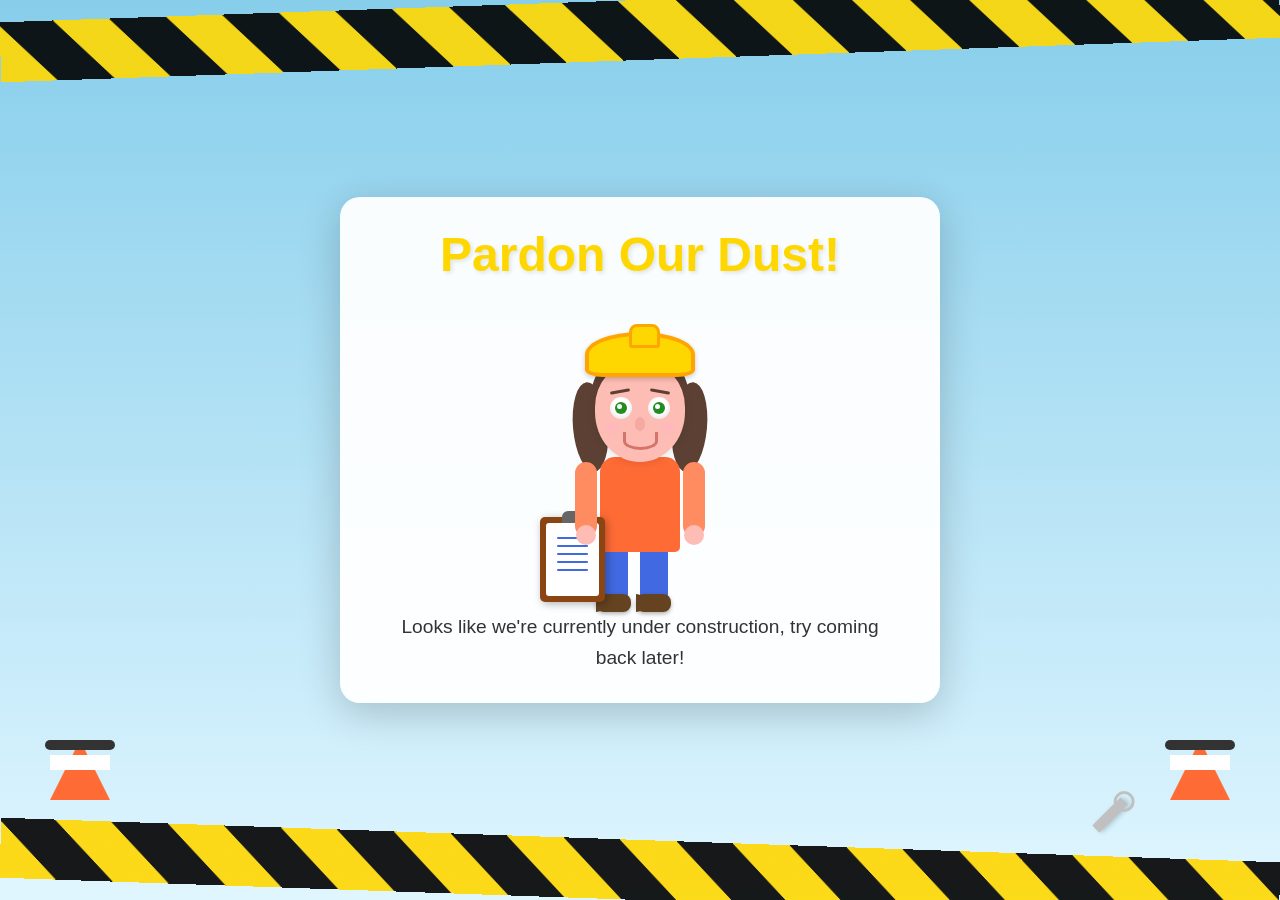
<file: index.html>
<!DOCTYPE html>
<html lang="en">
<head>
    <meta charset="UTF-8">
    <meta name="viewport" content="width=device-width, initial-scale=1.0">
    <title>Elise Miller - Under Construction</title>
    <style>
        * {
            margin: 0;
            padding: 0;
            box-sizing: border-box;
        }

        body {
            font-family: 'Arial', sans-serif;
            background: linear-gradient(to bottom, #87CEEB 0%, #E0F6FF 100%);
            min-height: 100vh;
            display: flex;
            justify-content: center;
            align-items: center;
            overflow-x: hidden;
            position: relative;
            padding: 80px 20px;
        }

        /* Construction tape */
        .construction-tape {
            position: fixed;
            width: 100%;
            height: 60px;
            background: repeating-linear-gradient(
                45deg,
                #FFD700,
                #FFD700 40px,
                #000 40px,
                #000 80px
            );
            z-index: 10;
            opacity: 0.9;
        }

        .tape-top {
            top: 0;
            transform: rotate(-2deg);
        }

        .tape-bottom {
            bottom: 0;
            transform: rotate(2deg);
        }

        .container {
            text-align: center;
            z-index: 5;
            background: rgba(255, 255, 255, 0.95);
            padding: 30px 40px;
            border-radius: 20px;
            box-shadow: 0 10px 40px rgba(0, 0, 0, 0.2);
            max-width: 600px;
            margin: 20px;
        }

        h1 {
            color: #FFD700;
            font-size: 3em;
            margin-bottom: 15px;
            text-shadow: 2px 2px 4px rgba(0, 0, 0, 0.1);
        }

        h2 {
            color: #FF6B35;
            font-size: 1.5em;
            margin-bottom: 20px;
        }

        p {
            color: #333;
            font-size: 1.2em;
            line-height: 1.6;
            margin-top: 15px;
        }

        /* Character container - FIXED */
        .character-wrapper {
            position: relative;
            width: 100%;
            height: 300px;
            display: flex;
            justify-content: center;
            align-items: center;
            margin: 15px 0;
        }

        .character {
            position: relative;
            width: 250px;
            height: 300px;
            transform-origin: center center;
        }

        /* Hard hat */
        .hard-hat {
            position: absolute;
            width: 110px;
            height: 45px;
            background: #FFD700;
            border-radius: 60% 60% 20% 20%;
            top: 35px;
            left: 70px;
            z-index: 4;
            border: 4px solid #FFA500;
            box-shadow: 0 2px 5px rgba(0,0,0,0.2);
        }

        .hard-hat::after {
            content: '';
            position: absolute;
            width: 25px;
            height: 18px;
            background: #FFD700;
            border: 3px solid #FFA500;
            top: -12px;
            left: 40px;
            border-radius: 8px 8px 3px 3px;
        }

        /* Hair */
        .hair {
            position: absolute;
            width: 100px;
            height: 110px;
            background: #5C4033;
            border-radius: 50% 50% 48% 48%;
            top: 50px;
            left: 75px;
            z-index: 1;
        }

        .hair-left,
        .hair-right {
            position: absolute;
            width: 35px;
            height: 90px;
            background: #5C4033;
            border-radius: 50%;
            z-index: 1;
        }

        .hair-left {
            left: 58px;
            top: 85px;
            transform: rotate(-5deg);
        }

        .hair-right {
            right: 58px;
            top: 85px;
            transform: rotate(5deg);
        }

        /* Head */
        .head {
            position: absolute;
            width: 90px;
            height: 100px;
            background: #FDBCB4;
            border-radius: 45% 45% 50% 50%;
            top: 65px;
            left: 80px;
            z-index: 2;
            box-shadow: 0 2px 8px rgba(0,0,0,0.1);
        }

        /* Eyes */
        .eye {
            position: absolute;
            width: 22px;
            height: 22px;
            background: white;
            border-radius: 50%;
            top: 35px;
            z-index: 3;
            box-shadow: inset 0 -2px 5px rgba(0,0,0,0.1);
        }

        .eye-left {
            left: 15px;
        }

        .eye-right {
            right: 15px;
        }

        .pupil {
            position: absolute;
            width: 12px;
            height: 12px;
            background: #228B22;
            border-radius: 50%;
            top: 5px;
            left: 5px;
            animation: lookAround 6s infinite;
        }

        .pupil::after {
            content: '';
            position: absolute;
            width: 5px;
            height: 5px;
            background: white;
            border-radius: 50%;
            top: 2px;
            left: 2px;
        }

        /* Eyebrows */
        .eyebrow {
            position: absolute;
            width: 20px;
            height: 3px;
            background: #5C4033;
            border-radius: 2px;
            top: 28px;
        }

        .eyebrow-left {
            left: 15px;
            transform: rotate(-10deg);
        }

        .eyebrow-right {
            right: 15px;
            transform: rotate(10deg);
        }

        /* Nose */
        .nose {
            position: absolute;
            width: 10px;
            height: 14px;
            background: #F5A9A0;
            border-radius: 50%;
            top: 55px;
            left: 40px;
            z-index: 3;
        }

        /* Cheeks */
        .cheek {
            position: absolute;
            width: 18px;
            height: 12px;
            background: #FFB6C1;
            border-radius: 50%;
            top: 60px;
            opacity: 0.5;
        }

        .cheek-left {
            left: 8px;
        }

        .cheek-right {
            right: 8px;
        }

        /* Mouth */
        .mouth {
            position: absolute;
            width: 35px;
            height: 18px;
            border: 3px solid #D4756B;
            border-top: transparent;
            border-radius: 0 0 60% 60%;
            top: 70px;
            left: 28px;
            z-index: 3;
        }

        /* Body */
        .body {
            position: absolute;
            width: 80px;
            height: 95px;
            background: #FF6B35;
            border-radius: 15px 15px 5px 5px;
            top: 160px;
            left: 85px;
            z-index: 1;
        }

        /* Arms */
        .arm {
            position: absolute;
            width: 22px;
            height: 75px;
            background: #FF8C61;
            border-radius: 12px;
        }

        .arm-left {
            top: 165px;
            left: 60px;
            transform-origin: top center;
            z-index: 2;
        }

        .arm-right {
            top: 165px;
            right: 60px;
            transform-origin: top center;
            animation: scratchHead 6s infinite;
            z-index: 3;
        }

        /* Hands */
        .hand {
            position: absolute;
            width: 20px;
            height: 20px;
            background: #FDBCB4;
            border-radius: 50%;
            bottom: -8px;
            left: 1px;
        }

        /* Clipboard - FIXED to stay with left arm */
        .clipboard {
            position: absolute;
            width: 65px;
            height: 85px;
            background: #8B4513;
            border-radius: 5px;
            top: 220px;
            left: 25px;
            z-index: 2;
            padding: 6px;
            box-shadow: 2px 2px 8px rgba(0,0,0,0.3);
        }

        .clipboard::before {
            content: '';
            position: absolute;
            width: 22px;
            height: 12px;
            background: #666;
            border-radius: 6px 6px 0 0;
            top: -6px;
            left: 22px;
        }

        .paper {
            width: 100%;
            height: 100%;
            background: white;
            border-radius: 3px;
            position: relative;
            padding: 8px;
        }

        .paper-line {
            width: 85%;
            height: 2px;
            background: #4169E1;
            margin: 6px auto;
            border-radius: 1px;
        }

        /* Legs - FIXED */
        .legs {
            position: absolute;
            top: 250px;
            left: 85px;
            z-index: 0;
            display: flex;
            gap: 12px;
        }

        .leg {
            width: 28px;
            height: 50px;
            background: #4169E1;
            border-radius: 5px 5px 0 0;
            position: relative;
        }

        .shoe {
            position: absolute;
            width: 35px;
            height: 18px;
            background: #654321;
            border-radius: 8px;
            bottom: -15px;
            left: -4px;
            box-shadow: 0 2px 4px rgba(0,0,0,0.3);
        }

        .shoe::after {
            content: '';
            position: absolute;
            width: 8px;
            height: 18px;
            background: #654321;
            border-radius: 0 8px 8px 0;
            left: 0;
            top: 0;
        }

        /* Animations */
        @keyframes lookAround {
            0%, 15% {
                transform: translate(0, 0);
            }
            20%, 35% {
                transform: translate(-2px, -8px);
            }
            40%, 55% {
                transform: translate(-2px, -8px);
            }
            60%, 100% {
                transform: translate(0, 0);
            }
        }

        @keyframes scratchHead {
            0%, 15% {
                transform: rotate(0deg);
            }
            20%, 35% {
                transform: rotate(-100deg) translateX(-25px);
            }
            40%, 55% {
                transform: rotate(-100deg) translateX(-25px);
            }
            60%, 100% {
                transform: rotate(0deg);
            }
        }

        /* Construction cones */
        .cone {
            position: fixed;
            width: 0;
            height: 0;
            border-left: 30px solid transparent;
            border-right: 30px solid transparent;
            border-bottom: 60px solid #FF6B35;
        }

        .cone::after {
            content: '';
            position: absolute;
            width: 60px;
            height: 15px;
            background: white;
            left: -30px;
            top: 15px;
        }

        .cone-base {
            position: absolute;
            width: 70px;
            height: 10px;
            background: #333;
            border-radius: 5px;
            bottom: -10px;
            left: -35px;
        }

        .cone1 {
            bottom: 100px;
            left: 50px;
        }

        .cone2 {
            bottom: 100px;
            right: 50px;
        }

        /* Tools */
        .tools {
            position: fixed;
            bottom: 80px;
            right: 150px;
        }

        .wrench {
            width: 40px;
            height: 10px;
            background: #C0C0C0;
            position: relative;
            transform: rotate(-45deg);
            box-shadow: 2px 2px 5px rgba(0,0,0,0.2);
        }

        .wrench::before {
            content: '';
            position: absolute;
            width: 15px;
            height: 15px;
            border: 3px solid #C0C0C0;
            border-radius: 50%;
            right: -10px;
            top: -5px;
        }

        @media (max-width: 768px) {
            h1 {
                font-size: 2em;
            }
            h2 {
                font-size: 1.2em;
            }
            p {
                font-size: 1em;
            }
            .container {
                padding: 20px;
            }
            .cone1, .cone2, .tools {
                display: none;
            }
        }
    </style>
</head>
<body>
    <div class="construction-tape tape-top"></div>
    <div class="construction-tape tape-bottom"></div>

    <div class="container">
        <h1>Pardon Our Dust!</h1>
        
        <div class="character-wrapper">
            <div class="character">
                <!-- Clipboard -->
                <div class="clipboard">
                    <div class="paper">
                        <div class="paper-line"></div>
                        <div class="paper-line"></div>
                        <div class="paper-line"></div>
                        <div class="paper-line"></div>
                        <div class="paper-line"></div>
                    </div>
                </div>

                <!-- Hair -->
                <div class="hair"></div>
                <div class="hair-left"></div>
                <div class="hair-right"></div>

                <!-- Hard Hat -->
                <div class="hard-hat"></div>

                <!-- Head -->
                <div class="head">
                    <div class="eyebrow eyebrow-left"></div>
                    <div class="eyebrow eyebrow-right"></div>
                    <div class="eye eye-left">
                        <div class="pupil"></div>
                    </div>
                    <div class="eye eye-right">
                        <div class="pupil"></div>
                    </div>
                    <div class="nose"></div>
                    <div class="cheek cheek-left"></div>
                    <div class="cheek cheek-right"></div>
                    <div class="mouth"></div>
                </div>

                <!-- Body -->
                <div class="body"></div>

                <!-- Arms -->
                <div class="arm arm-left">
                    <div class="hand"></div>
                </div>
                <div class="arm arm-right">
                    <div class="hand"></div>
                </div>

                <!-- Legs -->
                <div class="legs">
                    <div class="leg">
                        <div class="shoe"></div>
                    </div>
                    <div class="leg">
                        <div class="shoe"></div>
                    </div>
                </div>
            </div>
        </div>

        <p>Looks like we're currently under construction, try coming back later!</p>
    </div>

    <!-- Decorative elements -->
    <div class="cone cone1">
        <div class="cone-base"></div>
    </div>
    <div class="cone cone2">
        <div class="cone-base"></div>
    </div>
    <div class="tools">
        <div class="wrench"></div>
    </div>
</body>
</html>
</file>
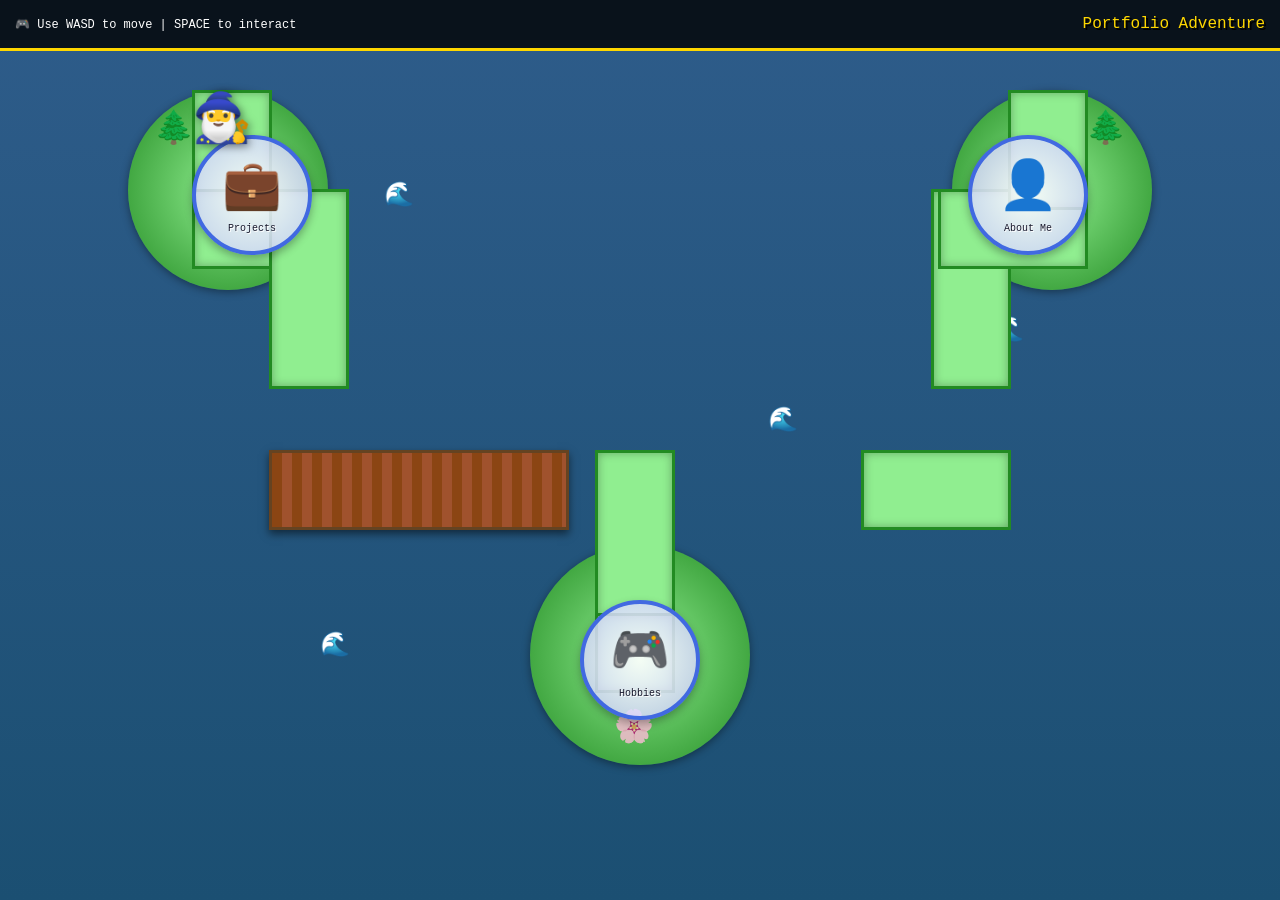
<file: test.html>
<!DOCTYPE html>
<html lang="en">
<head>
    <meta charset="UTF-8">
    <meta name="viewport" content="width=device-width, initial-scale=1.0">
    <title>Portfolio Test</title>
    <style>
        * {
            margin: 0;
            padding: 0;
            box-sizing: border-box;
        }

        body {
            font-family: 'Courier New', monospace;
            overflow: hidden;
            background: #1a1a2e;
        }

        .game-container {
            width: 100vw;
            height: 100vh;
            position: relative;
            background: linear-gradient(to bottom, #87CEEB 0%, #4A90E2 100%);
        }

        .hud {
            position: absolute;
            top: 0;
            left: 0;
            right: 0;
            background: rgba(0, 0, 0, 0.8);
            color: white;
            padding: 15px;
            z-index: 100;
            display: flex;
            justify-content: space-between;
            align-items: center;
            border-bottom: 3px solid #FFD700;
        }

        .controls {
            font-size: 12px;
        }

        .title {
            font-size: 16px;
            color: #FFD700;
            text-shadow: 2px 2px #000;
        }

        .game-world {
            width: 100%;
            height: 100%;
            position: relative;
            overflow: hidden;
            background: #4A90E2;
        }

        .ocean {
            position: absolute;
            width: 100%;
            height: 100%;
            background: linear-gradient(180deg, #2E5C8A 0%, #1B4F72 100%);
            z-index: 1;
        }

        .wave {
            position: absolute;
            font-size: 24px;
            animation: float 3s ease-in-out infinite;
            z-index: 2;
        }

        @keyframes float {
            0%, 100% { transform: translateY(0px); }
            50% { transform: translateY(-10px); }
        }

        .path {
            position: absolute;
            background: #D2B48C;
            z-index: 3;
            box-shadow: inset 0 0 10px rgba(0, 0, 0, 0.3);
        }

        .path-horizontal {
            height: 80px;
        }

        .path-vertical {
            width: 80px;
        }

        .path-grass {
            background: #90EE90;
            border: 3px solid #228B22;
        }

        .path-bridge {
            background: repeating-linear-gradient(
                90deg,
                #8B4513 0px,
                #8B4513 10px,
                #A0522D 10px,
                #A0522D 20px
            );
            border: 3px solid #654321;
            box-shadow: 0 4px 8px rgba(0, 0, 0, 0.5);
        }

        .island {
            position: absolute;
            background: radial-gradient(ellipse, #90EE90 0%, #228B22 100%);
            border-radius: 50%;
            z-index: 2;
            box-shadow: 0 2px 8px rgba(0, 0, 0, 0.4);
        }

        .character {
            width: 60px;
            height: 60px;
            position: absolute;
            z-index: 50;
            transition: all 0.2s linear;
        }

        .character-sprite {
            font-size: 48px;
            filter: drop-shadow(2px 2px 4px rgba(0,0,0,0.5));
        }

        .node {
            width: 120px;
            height: 120px;
            position: absolute;
            display: flex;
            flex-direction: column;
            align-items: center;
            justify-content: center;
            background: radial-gradient(circle, rgba(255,255,255,0.9), rgba(200,200,255,0.8));
            border: 4px solid #4169E1;
            border-radius: 50%;
            cursor: pointer;
            transition: all 0.3s ease;
            box-shadow: 0 4px 8px rgba(0,0,0,0.3);
            z-index: 10;
        }

        .node-icon {
            font-size: 48px;
            margin-bottom: 8px;
        }

        .node-label {
            font-size: 10px;
            text-align: center;
            color: #1a1a2e;
            text-shadow: 1px 1px #fff;
        }

        .projects-node {
            top: 15%;
            left: 15%;
        }

        .about-node {
            top: 15%;
            right: 15%;
        }

        .hobbies-node {
            bottom: 20%;
            left: 50%;
            transform: translateX(-50%);
        }

        .decoration {
            position: absolute;
            font-size: 32px;
            pointer-events: none;
            opacity: 0.8;
            z-index: 5;
        }
    </style>
</head>
<body>
    <div class="game-container">
        <div class="hud">
            <div class="controls">
                <p>🎮 Use WASD to move | SPACE to interact</p>
            </div>
            <div class="title">Portfolio Adventure</div>
        </div>
        
        <div class="game-world" id="gameWorld">
            <!-- Ocean layer -->
            <div class="ocean"></div>
            
            <!-- Water decorations -->
            <div class="wave" style="top: 20%; left: 30%;">🌊</div>
            <div class="wave" style="top: 45%; left: 60%; animation-delay: 1s;">🌊</div>
            <div class="wave" style="top: 70%; left: 25%; animation-delay: 2s;">🌊</div>
            <div class="wave" style="top: 35%; right: 20%; animation-delay: 1.5s;">🌊</div>
            
            <!-- Islands -->
            <div class="island" style="top: 10%; left: 10%; width: 200px; height: 200px;"></div>
            <div class="island" style="top: 10%; right: 10%; width: 200px; height: 200px;"></div>
            <div class="island" style="bottom: 15%; left: 50%; transform: translateX(-50%); width: 220px; height: 220px;"></div>
            
            <!-- Paths -->
            <div class="path path-vertical path-grass" style="top: 10%; left: 15%; height: 120px;"></div>
            <div class="path path-horizontal path-grass" style="top: 21%; left: 15%; width: 150px;"></div>
            <div class="path path-vertical path-grass" style="top: 21%; left: 21%; height: 200px;"></div>
            <div class="path path-horizontal path-bridge" style="top: 50%; left: 21%; width: 300px;"></div>
            <div class="path path-vertical path-grass" style="top: 21%; right: 21%; height: 200px;"></div>
            <div class="path path-horizontal path-grass" style="top: 21%; right: 15%; width: 150px;"></div>
            <div class="path path-vertical path-grass" style="top: 10%; right: 15%; height: 120px;"></div>
            <div class="path path-horizontal path-grass" style="top: 50%; right: 21%; width: 150px;"></div>
            <div class="path path-vertical path-grass" style="top: 50%; left: 46.5%; height: 180px;"></div>
            <div class="path path-horizontal path-grass" style="bottom: 23%; left: 46.5%; width: 80px;"></div>
            
            <!-- Character -->
            <div class="character" id="character">
                <div class="character-sprite">🧙‍♂️</div>
            </div>
            
            <!-- Nodes -->
            <div class="node projects-node">
                <div class="node-icon">💼</div>
                <div class="node-label">Projects</div>
            </div>
            
            <div class="node about-node">
                <div class="node-icon">👤</div>
                <div class="node-label">About Me</div>
            </div>
            
            <div class="node hobbies-node">
                <div class="node-icon">🎮</div>
                <div class="node-label">Hobbies</div>
            </div>
            
            <!-- Decorations -->
            <div class="decoration" style="top: 12%; left: 12%;">🌲</div>
            <div class="decoration" style="top: 12%; right: 12%;">🌲</div>
            <div class="decoration" style="bottom: 17%; left: 48%;">🌸</div>
        </div>
    </div>

    <script>
        const character = document.getElementById('character');
        character.style.left = '15%';
        character.style.top = '10%';
        
        console.log('Page loaded successfully!');
    </script>
</body>
</html>
</file>
